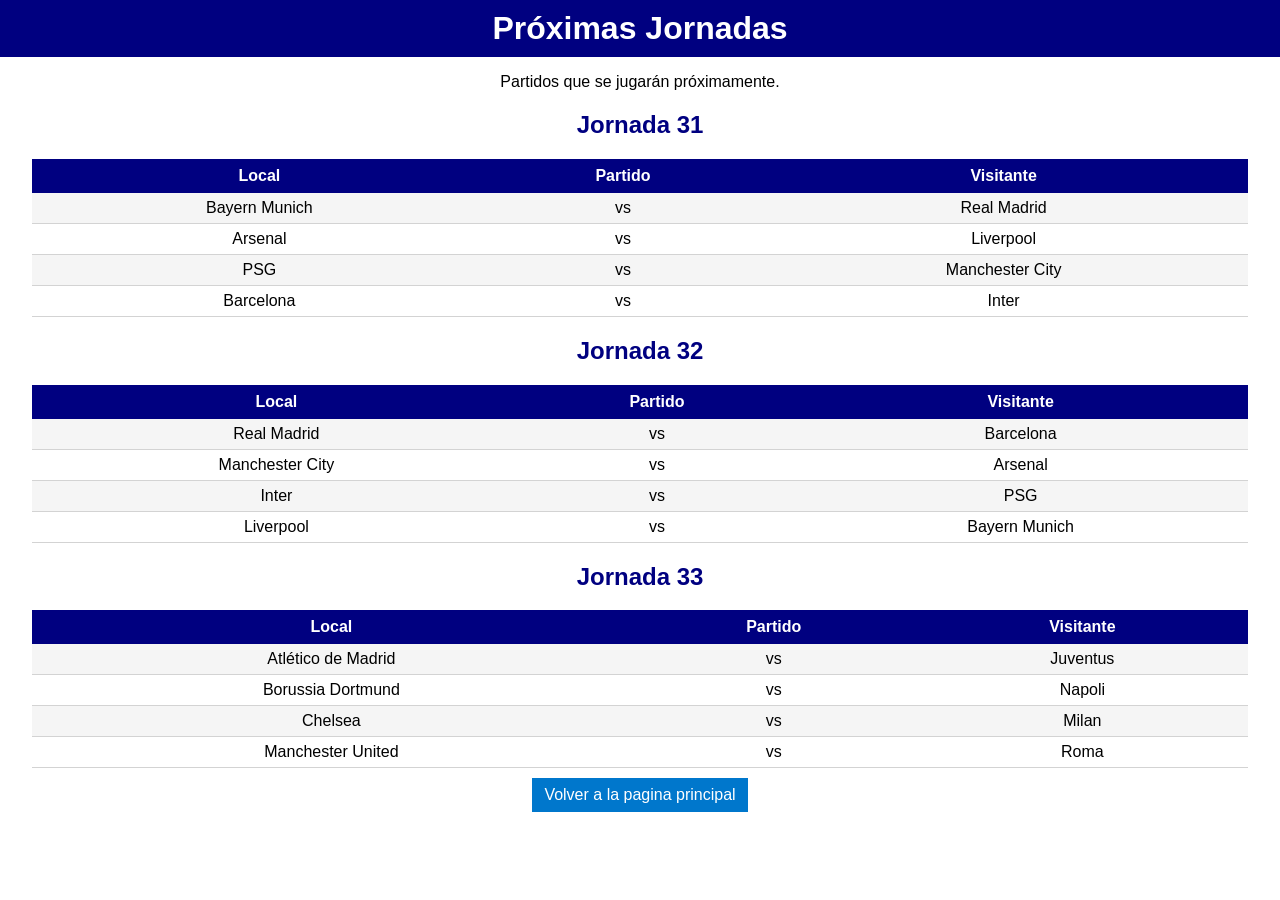
<file: calendario.html>
<!DOCTYPE html>
<html lang="es">
<head>
    <meta charset="UTF-8">
    <title>Calendario de Partidos</title>
    <link rel="stylesheet" href="estilos.css">
</head>
<body>

<h1>Próximas Jornadas</h1>

<p>
Partidos que se jugarán próximamente.
</p>

<h2>Jornada 31</h2>
<table>
    <tr>
        <th>Local</th>
        <th>Partido</th>
        <th>Visitante</th>
    </tr>

    <tr>
        <td>Bayern Munich</td>
        <td>vs</td>
        <td>Real Madrid</td>
    </tr>

    <tr>
        <td>Arsenal</td>
        <td>vs</td>
        <td>Liverpool</td>
    </tr>

    <tr>
        <td>PSG</td>
        <td>vs</td>
        <td>Manchester City</td>
    </tr>

    <tr>
        <td>Barcelona</td>
        <td>vs</td>
        <td>Inter</td>
    </tr>
</table>

<h2>Jornada 32</h2>
<table>
    <tr>
        <th>Local</th>
        <th>Partido</th>
        <th>Visitante</th>
    </tr>

    <tr>
        <td>Real Madrid</td>
        <td>vs</td>
        <td>Barcelona</td>
    </tr>

    <tr>
        <td>Manchester City</td>
        <td>vs</td>
        <td>Arsenal</td>
    </tr>

    <tr>
        <td>Inter</td>
        <td>vs</td>
        <td>PSG</td>
    </tr>

    <tr>
        <td>Liverpool</td>
        <td>vs</td>
        <td>Bayern Munich</td>
    </tr>
</table>

<h2>Jornada 33</h2>
<table>
    <tr>
        <th>Local</th>
        <th>Partido</th>
        <th>Visitante</th>
    </tr>

    <tr>
        <td>Atlético de Madrid</td>
        <td>vs</td>
        <td>Juventus</td>
    </tr>

    <tr>
        <td>Borussia Dortmund</td>
        <td>vs</td>
        <td>Napoli</td>
    </tr>

    <tr>
        <td>Chelsea</td>
        <td>vs</td>
        <td>Milan</td>
    </tr>

    <tr>
        <td>Manchester United</td>
        <td>vs</td>
        <td>Roma</td>
    </tr>
</table>

<nav>
<a href="index.html">Volver a la pagina principal</a>

</nav>


</body>
</html>
</file>
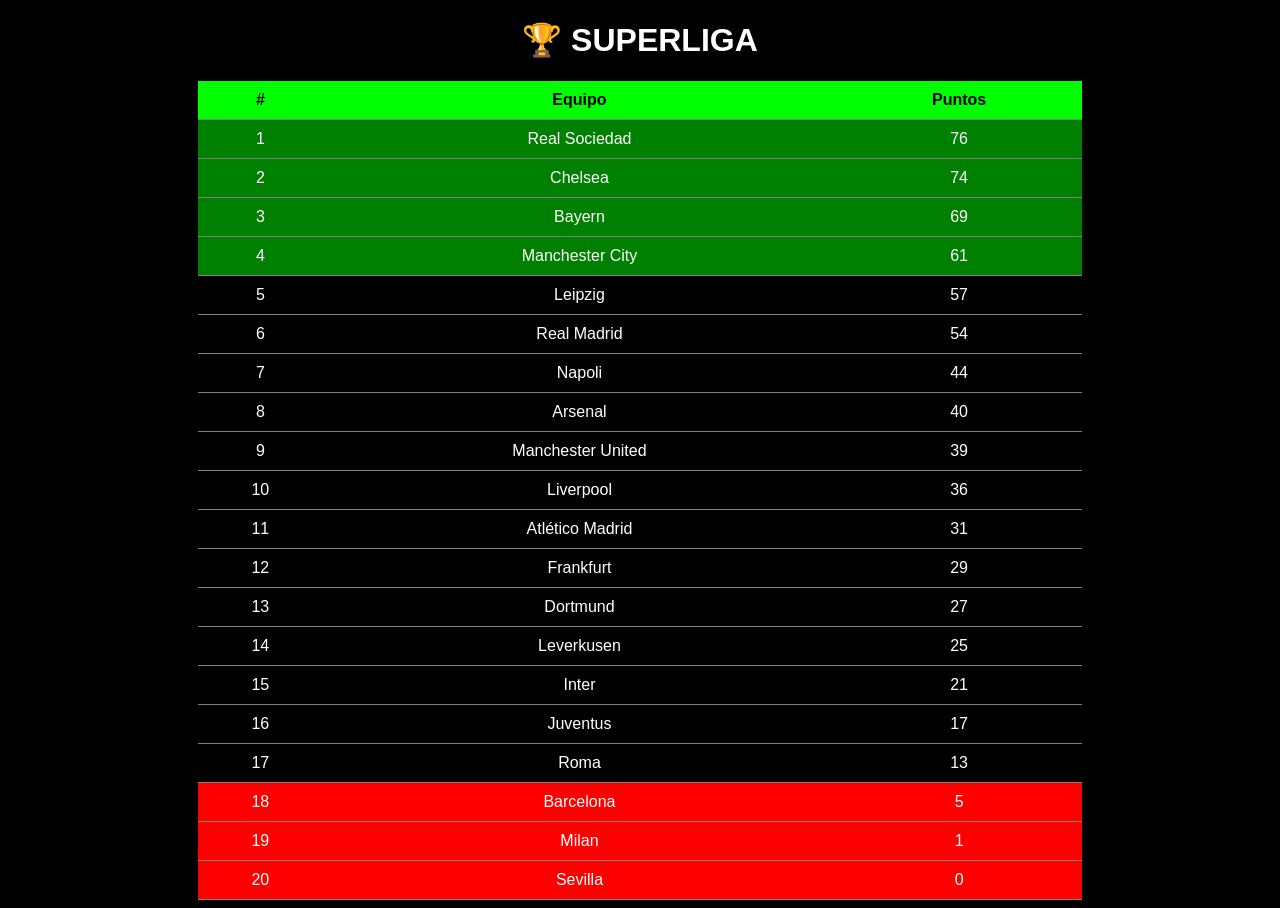
<file: clas.html>
<!DOCTYPE html>
<html lang="es">
<head>
<meta charset="UTF-8">
<title>Superliga</title>

<style>
body{
    font-family: Arial;
    background: black;
    color: white;
    text-align: center;
}

table{
    margin: auto;
    border-collapse: collapse;
    width: 70%;
}

th, td{
    padding: 10px;
    border-bottom: 1px solid gray;
}

th{
    background: lime;
    color: black;
}

.champions{
    background: green;
}

.descenso{
    background: red;
}
</style>

</head>
<body>

<h1>🏆 SUPERLIGA</h1>

<table id="tabla">
<tr>
<th>#</th>
<th>Equipo</th>
<th>Puntos</th>
</tr>
</table>

<script>

// lista de equipos
let equipos = [
"Manchester City","Arsenal","Liverpool","Manchester United","Chelsea",
"Real Madrid","Barcelona","Atlético Madrid","Sevilla","Real Sociedad",
"Juventus","Inter","Milan","Napoli","Roma",
"Bayern","Dortmund","Leipzig","Leverkusen","Frankfurt"
];

// crear datos
let tabla = [];

for(let i=0;i<equipos.length;i++){
    let puntos = Math.floor(Math.random()*80);
    tabla.push({nombre:equipos[i], pts:puntos});
}

// ordenar
tabla.sort(function(a,b){
    return b.pts - a.pts;
});

// mostrar
let html = "";

for(let i=0;i<tabla.length;i++){

    let clase = "";
    if(i<4) clase="champions";
    if(i>16) clase="descenso";

    html += "<tr class='"+clase+"'>";
    html += "<td>"+(i+1)+"</td>";
    html += "<td>"+tabla[i].nombre+"</td>";
    html += "<td>"+tabla[i].pts+"</td>";
    html += "</tr>";
}

document.getElementById("tabla").innerHTML += html;

</script>

</body>
</html>
</file>
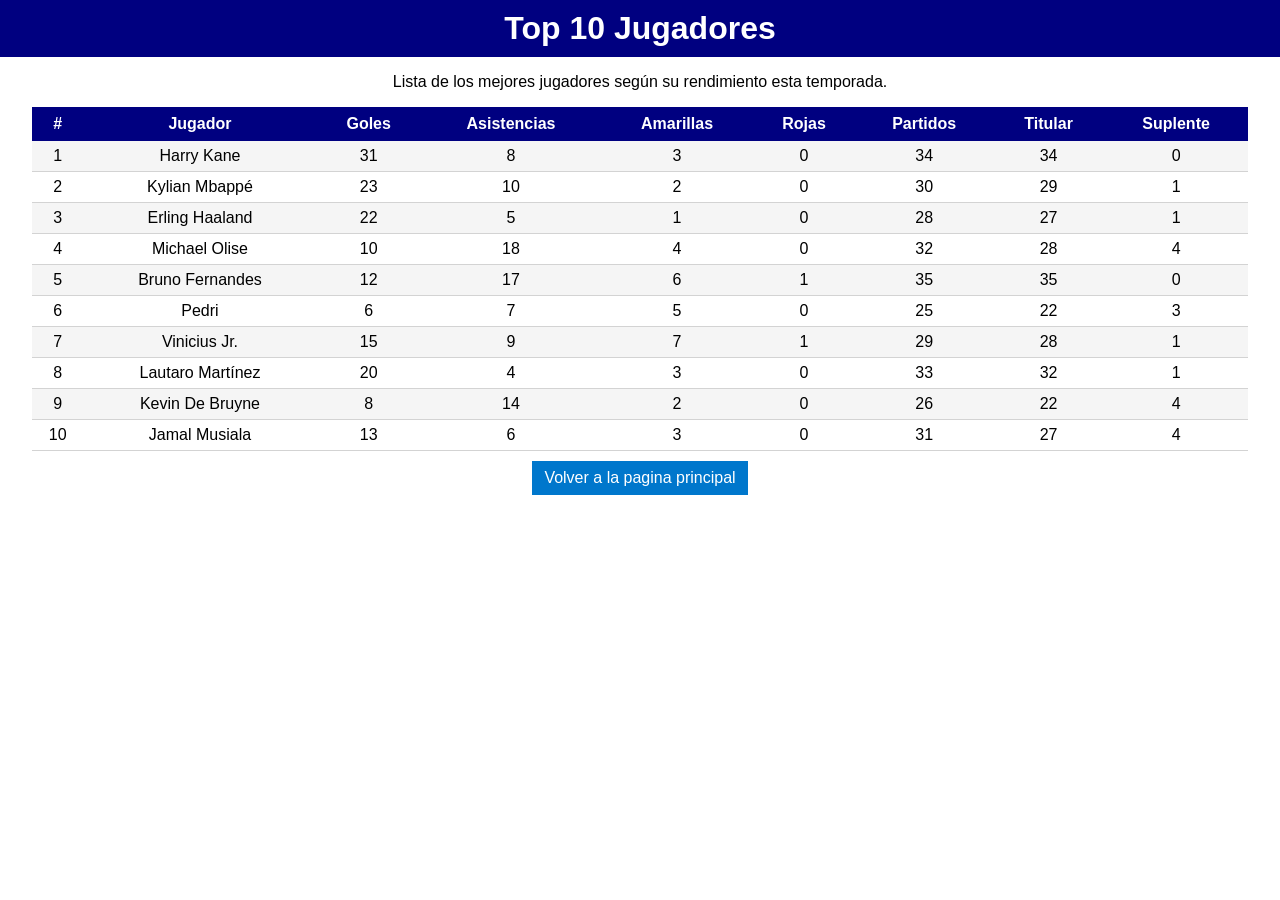
<file: jugadores.html>
<!DOCTYPE html>
<html lang="es">
<head>
    <meta charset="UTF-8">
    <title>Ranking de Jugadores</title>
    <link rel="stylesheet" href="estilos.css">
</head>
<body>

<h1>Top 10 Jugadores</h1>

<p>
Lista de los mejores jugadores según su rendimiento esta temporada.
</p>

<table>
    <tr>
        <th>#</th>
        <th>Jugador</th>
        <th>Goles</th>
        <th>Asistencias</th>
        <th>Amarillas</th>
        <th>Rojas</th>
        <th>Partidos</th>
        <th>Titular</th>
        <th>Suplente</th>
    </tr>

    <tr>
        <td>1</td><td>Harry Kane</td><td>31</td><td>8</td><td>3</td><td>0</td><td>34</td><td>34</td><td>0</td>
    </tr>
    <tr>
        <td>2</td><td>Kylian Mbappé</td><td>23</td><td>10</td><td>2</td><td>0</td><td>30</td><td>29</td><td>1</td>
    </tr>
    <tr>
        <td>3</td><td>Erling Haaland</td><td>22</td><td>5</td><td>1</td><td>0</td><td>28</td><td>27</td><td>1</td>
    </tr>
    <tr>
        <td>4</td><td>Michael Olise</td><td>10</td><td>18</td><td>4</td><td>0</td><td>32</td><td>28</td><td>4</td>
    </tr>
    <tr>
        <td>5</td><td>Bruno Fernandes</td><td>12</td><td>17</td><td>6</td><td>1</td><td>35</td><td>35</td><td>0</td>
    </tr>
    <tr>
        <td>6</td><td>Pedri</td><td>6</td><td>7</td><td>5</td><td>0</td><td>25</td><td>22</td><td>3</td>
    </tr>
    <tr>
        <td>7</td><td>Vinicius Jr.</td><td>15</td><td>9</td><td>7</td><td>1</td><td>29</td><td>28</td><td>1</td>
    </tr>
    <tr>
        <td>8</td><td>Lautaro Martínez</td><td>20</td><td>4</td><td>3</td><td>0</td><td>33</td><td>32</td><td>1</td>
    </tr>
    <tr>
        <td>9</td><td>Kevin De Bruyne</td><td>8</td><td>14</td><td>2</td><td>0</td><td>26</td><td>22</td><td>4</td>
    </tr>
    <tr>
        <td>10</td><td>Jamal Musiala</td><td>13</td><td>6</td><td>3</td><td>0</td><td>31</td><td>27</td><td>4</td>
    </tr>

</table>

<nav>
<a href="index.html">Volver a la pagina principal</a>

</nav>

</body>
</html>
</file>
<file: estilos.css>
body {
    font-family: Arial;
    background-color: white;
    margin: 0;
}

h1 {
    background-color: navy;
    color: white;
    text-align: center;
    padding: 10px;
    margin: 0;
}

h2 {
    text-align: center;
    color: navy;
}

p {
    text-align: center;
}

table {
    width: 95%;
    margin: auto;
    background-color: white;
    border-collapse: collapse;
}

th {
    background-color: navy;
    color: white;
    padding: 8px;
}

td {
    text-align: center;
    padding: 6px;
    border-bottom: 1px solid lightgray;
}

tr:nth-child(even) {
    background-color: whitesmoke;
}

tr:hover {
    background-color: lightblue;
}

/*a {
    display: block;
    text-align: center;
    margin: 10px;
    color: navy;
}*/




.champions {
    background-color: green;
    color: white;
    font-weight: bold;
}


.europa {
    background-color: blue;
    color: white;
    font-weight: bold;
}


.descenso {
    background-color: red;
    color: white;
    font-weight: bold;
}

nav {
    text-align: center;
}

nav a {
display: inline-block;
margin-top: 10px;
background-color: #0077cc;
color: white ;
padding: 8px 12px;
text-decoration: none;

}
</file>
